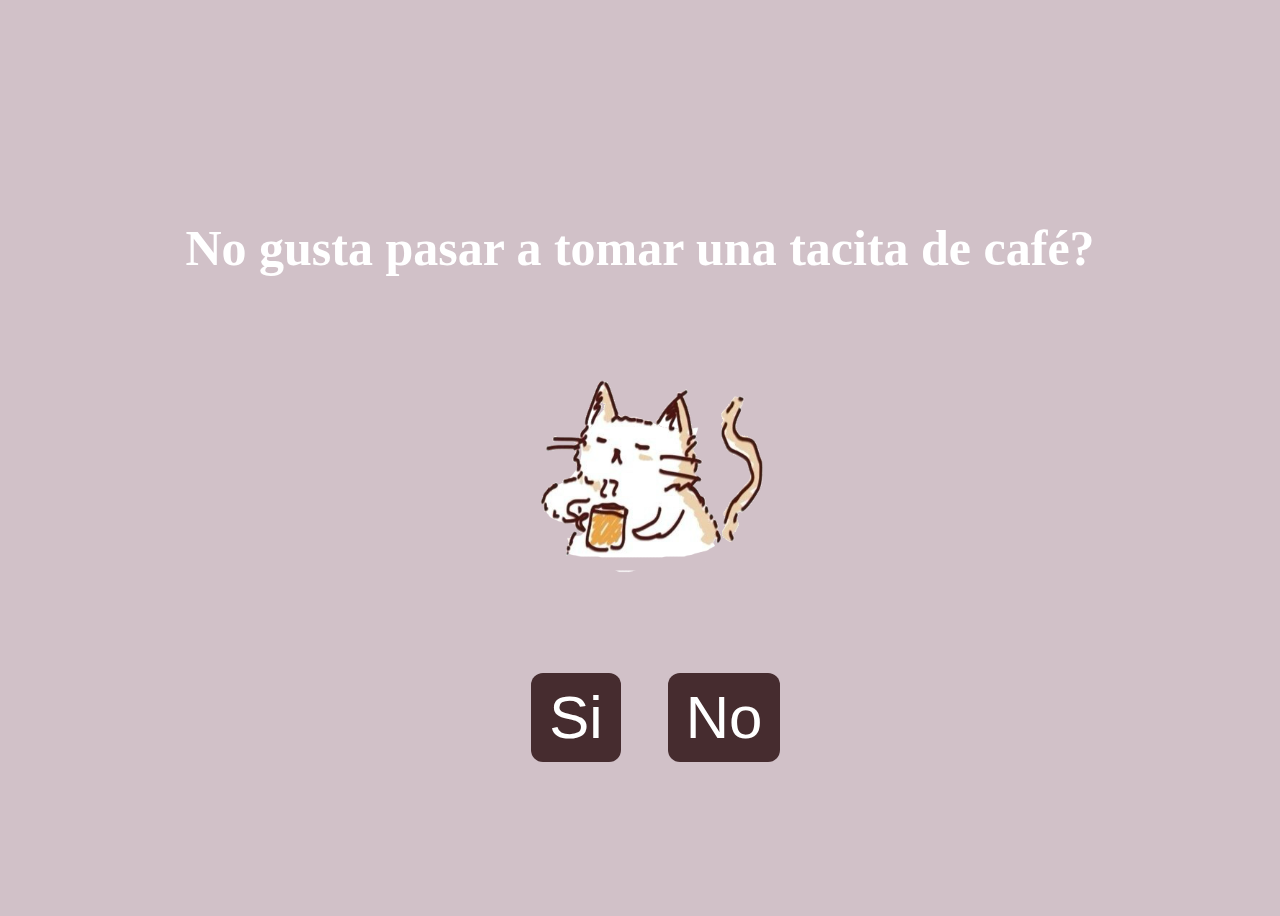
<file: index.html>
<!DOCTYPE html>
<html lang="en">
    <head>
        <link rel="stylesheet" href="./styles.css">
        
    </head> 
    <body>
        <div class="container">
            <div >
                <h1 class = "header_text"> No gusta pasar a tomar una tacita de café?</h1>
            </div>
            <div class="gif_container">
                <img src="./img/cafe.png" alt="gato tomando cafe">
            </div>
            <div class = "buttons">
                <button class="btn" id = "yesButton" onclick="nextPage()">Si</button>
                <button class="btn" id="noButton" onmouseover="moveButton()" onclick="moveButton()">No</button>
                <script>
                    function nextPage() {
                        window.location.href = "si.html";
                    }
                    
                    function moveButton() {
                        var x = Math.random() * (window.innerWidth - document.getElementById('noButton').offsetWidth) - 85;
                        var y = Math.random() * (window.innerHeight - document.getElementById('noButton').offsetHeight) - 48;
                        document.getElementById('noButton').style.left = `${x}px`;
                        document.getElementById('noButton').style.top = `${y}px`;
                    }
                </script> 
            </div>
        </div>
       
    </body> 
</html>
</file>
<file: styles.css>
body {
    display: flex;
    justify-content: center;
    align-items: center;
    height: 90vh;
    background-color: #d1c1c8;
}

#noButton {
    position: absolute;
    margin-left: 150px;
    transition: 0.5s;
}

#yesButton {
    position: absolute;
    margin-right: 150px;
}

.header_text {
    font-family: 'Nunito';
    font-size: 40px;
    font-weight: bold;
    color: white;
    text-align: center;
    margin-top: 20px;
    margin-bottom: 0px;
}

.buttons {
    display: flex;
    flex-direction: row;
    justify-content: center;
    align-items: center;
    margin-top: 20px;
    margin-left: 20px;
}

.btn {
    background-color: #462c2f;
    color: white;
    padding: 15px 32px;
    text-align: center;
    display: inline-block;
    font-size: 16px;
    margin: 4px 2px;
    cursor: pointer;
    border: none;
    border-radius: 12px;
    transition: background-color 0.3s ease;
}

.gif_container {
    display: flex;
    justify-content: center;
    align-items: center;
}

@media only screen and (min-width: 768px)  { 
    body {
        height: 100vh;
    }

    .header_text {
        font-size: 50px;
    }
    .gif_container {
        display: flex;
        justify-content: center;
        align-items: center;
        margin-left: 5%;
        margin-right: 5%;
        padding-bottom: 60px;
    }

    img {
        width: 40vh;
    }

    .btn {
        padding: 10px 18px;
        font-size: 60px;
    }
}
/*rama main*/
</file>
